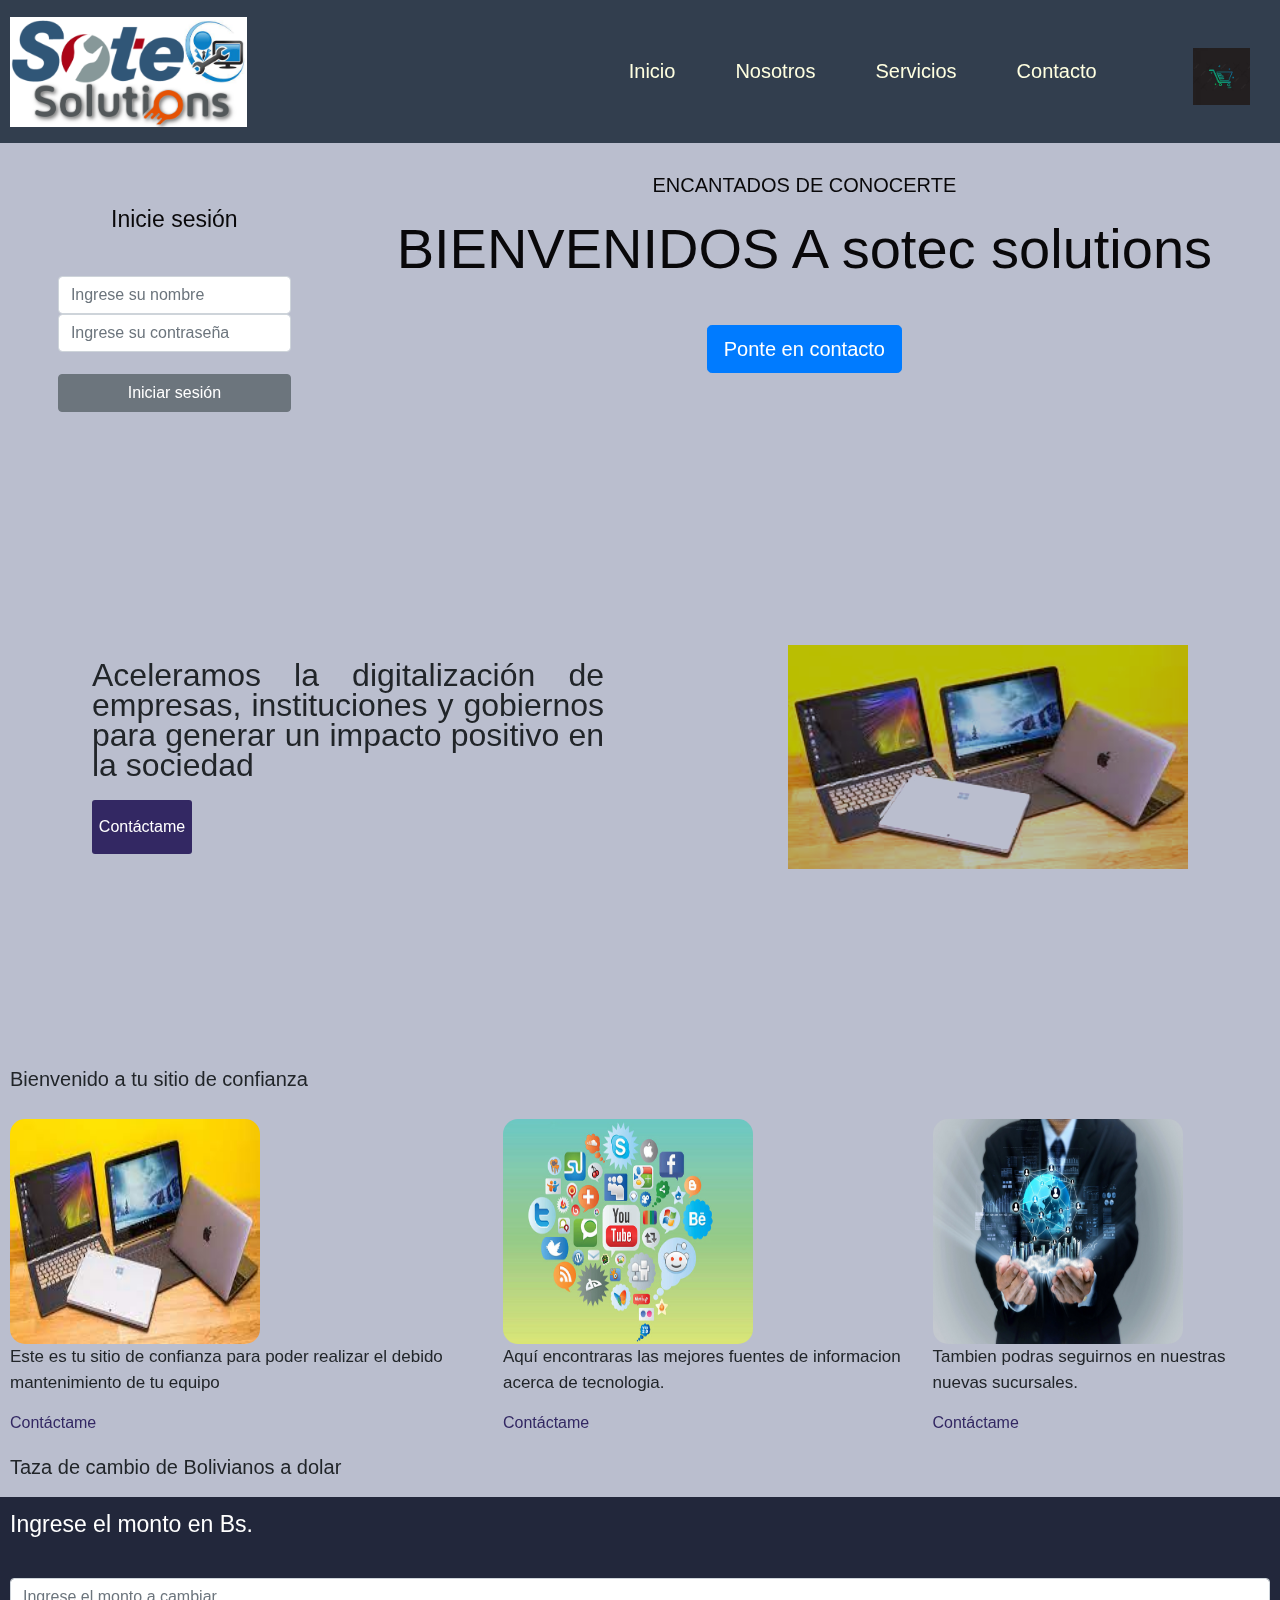
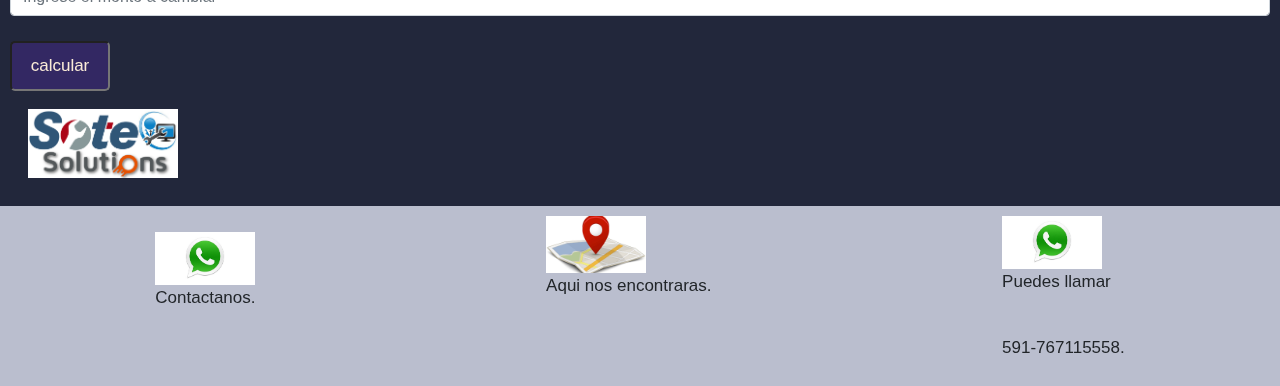
<file: index.html>
<!DOCTYPE html>
<html lang="es">

<head>
    <meta charset="UTF-8">
    <meta name="viewport" content="width=device-width, initial-scale=1.0">
    <meta http-equiv="X-UA-Compatible" content="ie=edge">
    <link rel="stylesheet" href="css/bootstrap.min.css">
    <script src="js/popper.min.js"></script>
    <link rel="stylesheet" href="https://use.fontawesome.com/releases/v5.6.3/css/all.css" integrity="sha384-UHRtZLI+pbxtHCWp1t77Bi1L4ZtiqrqD80Kn4Z8NTSRyMA2Fd33n5dQ8lWUE00s/" crossorigin="anonymous">
    <link rel="stylesheet" href="css/sweetalert2.min.css">
    <title>Pagina_Web_Iver</title>
    <link rel="stylesheet" href="estilos.css">
</head>

<body>

    <div class="contenido ">
        <nav class="wrapper">
          <div class ="logo">
            <img src="Imagenes/logo1.png" border-radius="100">
          </div>
          <div class="navbar-brand">
            <ul>
              <li href="compra.html" target="_blank">Inicio </li>
              <li>Nosotros</li>
              <li>Servicios</li>
              <li>Contacto</li>
            </ul>
          </div>
                              <ul class="navbar-nav mr-auto">
                            <li class="nav-item dropdown">
                               <a href="carrito.html">
                                <img src="Imagenes/CARE.jpg" class="nav-link dropdown-toggle img-fluid" height="200px"
                                    width="200px" aria-expanded="false"></img>
                                </a>
                            </li>
                        </ul>
       
        </nav> 
        <br>
        
      <div class="inicio">
        <article>
          
            <label> Inicie sesión </label>
            <h1 class="titulos"></h1>
            <input type="text" name="nombre"  id="nombre"
            class="form-control" placeholder="Ingrese su nombre"/>
            <input type="text" name="nombre"  id="nombre"
            class="form-control" placeholder="Ingrese su contraseña"/>
            <input class="btn btn-secondary" value="Iniciar sesión" onclick="
            var valor = document.getElementById('nombre').value;
           alert('Bienvenido usuario ' + valor)
            "/>
         
        </article>
        <article>
        
<div class="texto-bienvenido text-xs-center font-weight-bolder">
                <p class="h5 mb-2">ENCANTADOS DE CONOCERTE</p>
                <h1 class="display-4 mb-3">BIENVENIDOS A sotec solutions</h1>
                <a href="#" class="btn btn-primary btn-lg">Ponte en contacto</a>
            </div>
        </article>
            
        
      </div>
    </div>

    <div class="contenedor">
        <div class="slider-contenedor">
            <section class="contenido-slider">
                <div>
                    <h2>Aceleramos la digitalización de empresas, instituciones y gobiernos para generar un impacto positivo en la sociedad</h2>
                    <a href="#">Contáctame</a>
                </div>
                <img src="Imagenes/1.jpg" alt="">

            </section>
            <section class="contenido-slider">
                <div>
                    <h2>Transforma el mundo físico, conectando objetos reales con el mundo digital. Optimiza infraestructuras, mejora la experiencia de las personas y contribuye a la sostenibilidad del planeta</h2>
                    <a href="#">Contáctame</a>
                </div>
                <img src="Imagenes/2.jpg" alt="">

            </section>
        <section class="contenido-slider">
            <div>
                <h2>Acelera los negocios del futuro, participando en los nuevos modelos de pago y mejorando la experiencia de usuario</h2>
                <a href="#">Contáctame</a>
            </div>
            <img src="Imagenes/3.jpg" alt="">

        </section>
        <section class="contenido-slider">
            <div>
                <h2>Garantiza la supervivencia de los negocios y protege a las personas en sus interacciones con el mundo digital</h2>
                <a href="#">Contáctame</a>
            </div>
            <img src="Imagenes/4.jpg" alt="">

        </section>
        <section class="contenido-slider">
            <div>
                <h2>Cloud Data, dos revoluciones que permiten a las compañías crear su nuevo futuro en base a la capitalización de las nuevas tecnologías y la extracción de valor del dato</h2>
                <a href="#">Contáctame</a>
            </div>
            <img src="Imagenes/6.jpg" alt="">

        </section>
        </div>
    </div>
    <script src="main.js"></script>

<div class="contenido">
        <br>
          <h1 class="serv">Bienvenido a tu sitio de confianza</h1>
        <br>
        <div class="ofertas">
            <div class="caja">
                <img src="Imagenes/1.jpg" alt="" width="250px" >
                <p>Este es tu sitio de confianza para poder realizar el debido mantenimiento de tu equipo</p>
                <a href="#">Contáctame</a>
            </div>
            <div class="caja">
                <img src="Imagenes/2.jpg" alt="" width="250px">
                <p>Aquí encontraras las mejores fuentes de informacion acerca de tecnologia.</p>
                <a href="#">Contáctame</a>
            </div>
            <div class="caja">
                <img src="Imagenes/6.jpg" alt="" width="250px">
                <p>Tambien podras seguirnos en nuestras nuevas sucursales.</p>
                <a href="#">Contáctame</a>
            </div>
        </div>
    
        <br>
          <h1 class="serv">Taza de cambio de Bolivianos a dolar</h1>
        <br>
        <div class="inicio1">
            <label> Ingrese el monto en Bs. </label>
            <h1 class="titu"></h1>
            <input type="text" name="nombre1"  id="nombre1"
            class="form-control" placeholder="Ingrese el monto a cambiar"/>
            <br>
            <input class="boton1"  value="calcular" onclick="
            var valor = document.getElementById('nombre').value;
           document.write('<h2>' +valor+ '</h2>')
            "/>
            <div class ="logo1">
                <img src="Imagenes/logo1.png" width="150">
            </div>
        </div>
       
        <footer class="inicio">
            <div class="caja1">
                <p class="letras"></p>
                <img src="Imagenes/WhatsApp.jpg" alt="" width="100px">
                <p>Contactanos.</p>
    
            </div>
            <div class="caja1">
                <img src="Imagenes/ubi.jpg" alt="" width="100px">
                <p>Aqui nos encontraras.</p>
            </div>
            <div class="caja1">
                <img src="Imagenes/WhatsApp.jpg" alt="" width="100px">
                <p>Puedes llamar</p>
                <br>
                <p>591-767115558.</p> 
            </div>
          
          </footer>

           

     
</div>

<script src="js/jquery-3.4.1.min.js"></script>
<script src="js/bootstrap.min.js"></script>
<script src="js/sweetalert2.min.js"></script>
<script src="js/carrito.js"></script>
<script src="js/pedido.js"></script>
</body>

</html>
</file>
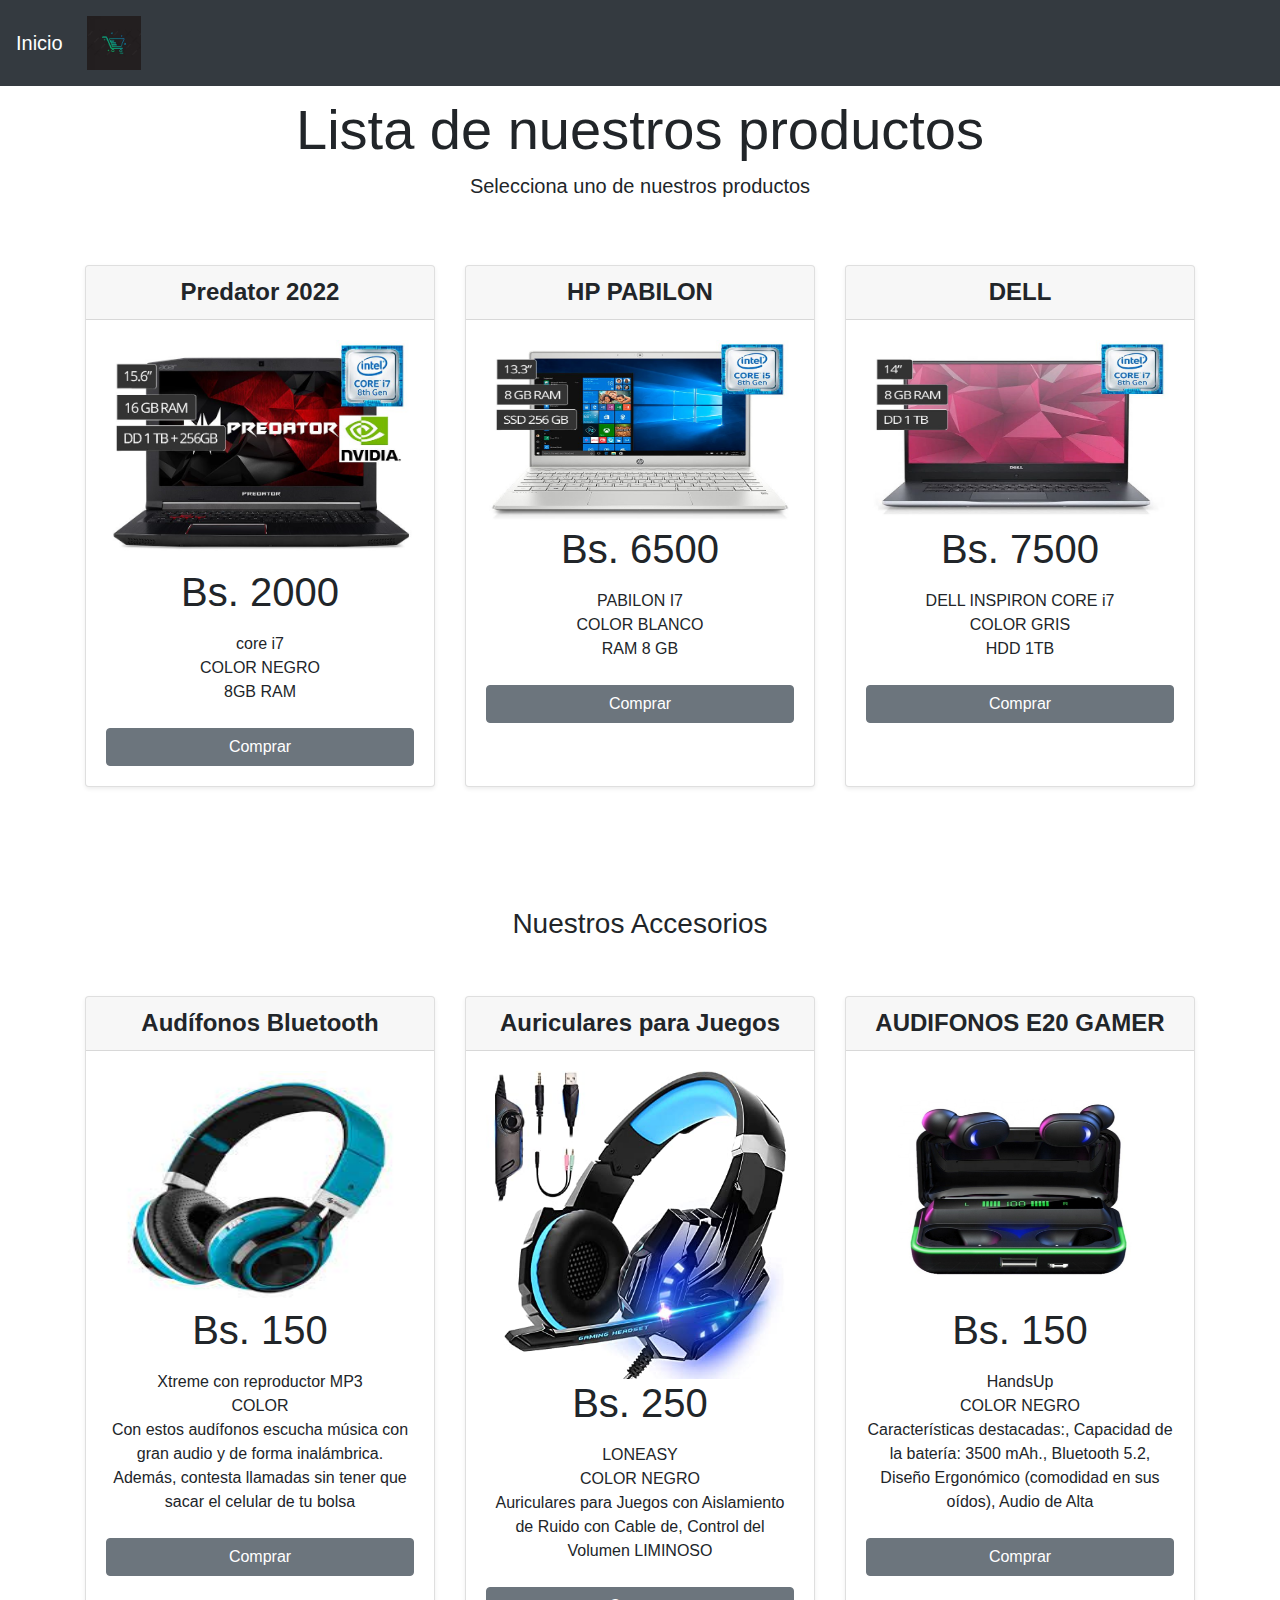
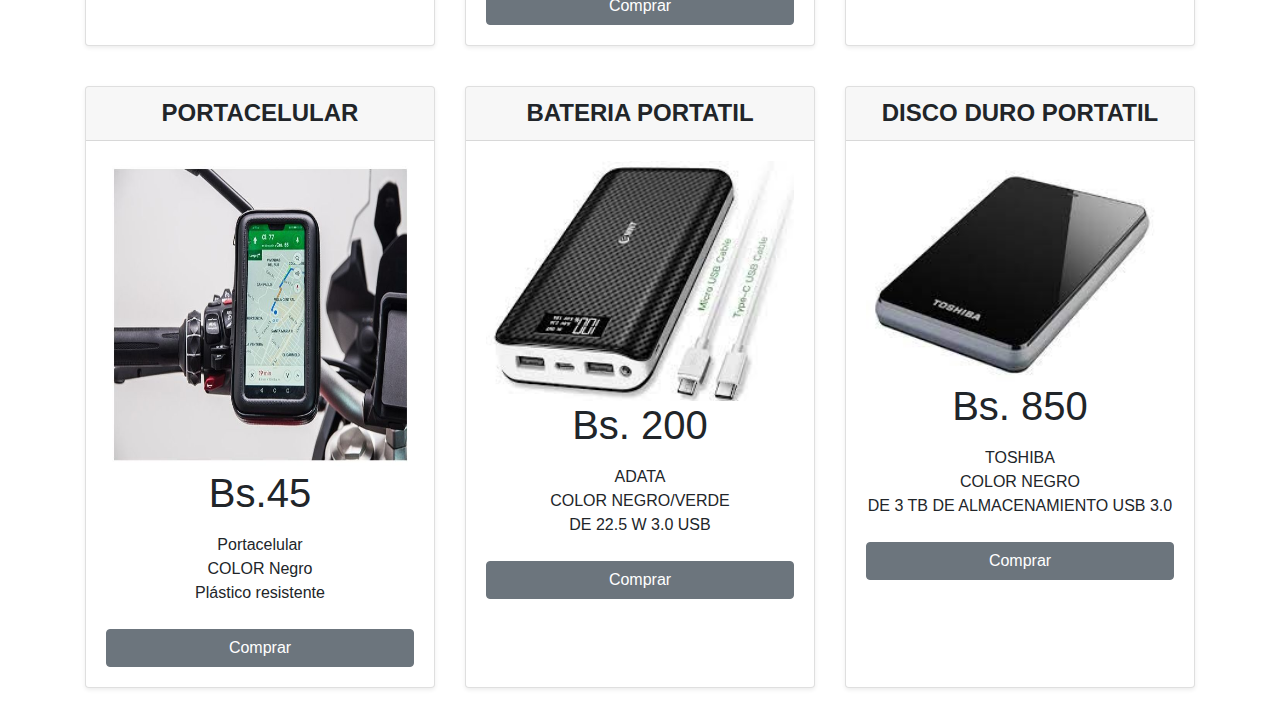
<file: carrito.html>
<!DOCTYPE html>
<html lang="en">

<head>
    <meta charset="UTF-8">
    <meta name="viewport"
        content="width=device-width, user-scalable=no, initial-scale=1.0, maximum-scale=1.0, minimum-scale=1.0">
    <link rel="stylesheet" href="css/bootstrap.min.css">
    <script src="js/popper.min.js"></script>
    <link rel="stylesheet" href="https://use.fontawesome.com/releases/v5.6.3/css/all.css" integrity="sha384-UHRtZLI+pbxtHCWp1t77Bi1L4ZtiqrqD80Kn4Z8NTSRyMA2Fd33n5dQ8lWUE00s/" crossorigin="anonymous">
    
    <link rel="stylesheet" href="css/sweetalert2.min.css">

    <title>Carrito Compras en JavaScript</title>
</head>

<body>

    <header>
        <div class="container">
            <div class="row align-items-stretch justify-content-between">
                <nav class="navbar navbar-expand-md navbar-dark fixed-top bg-dark">
                    <a class="navbar-brand" href="index.html">Inicio</a>
                    <button class="navbar-toggler" type="button" data-toggle="collapse" data-target="#navbarCollapse"
                        aria-controls="navbarCollapse" aria-expanded="false" aria-label="Toggle navigation">
                        <span class="navbar-toggler-icon"></span>
                    </button>
                    <div class="collapse navbar-collapse" id="navbarCollapse">
                        <ul class="navbar-nav mr-auto">
                            <li class="nav-item dropdown">
                                <img src="Imagenes/CARE.jpg" class="nav-link dropdown-toggle img-fluid" height="70px"
                                    width="70px" href="#" id="dropdown01" data-toggle="dropdown" aria-haspopup="true"
                                    aria-expanded="false"></img>
                                <div id="carrito" class="dropdown-menu" aria-labelledby="navbarCollapse">
                                    <table id="lista-carrito" class="table">
                                        <thead>
                                            <tr>
                                                <th>Imagen</th>
                                                <th>Nombre</th>
                                                <th>Precio</th>
                                                <th></th>
                                            </tr>
                                        </thead>
                                        <tbody></tbody>
                                    </table>

                                    <a href="#" id="vaciar-carrito" class="btn btn-primary btn-block">Vaciar Carrito</a>
                                    <a href="#" id="procesar-pedido" class="btn btn-danger btn-block">Procesar
                                        Compra</a>
                                </div>
                            </li>
                        </ul>
                    </div>
                </nav>
            </div>
        </div>
    </header>

    <main>
        <div class="pricing-header px-3 py-3 pt-md-5 pb-md-4 my-4 mx-auto text-center">
            <h1 class="display-4 mt-4">Lista de nuestros productos</h1>
            <p class="lead">Selecciona uno de nuestros productos </p>
        </div>

        <div class="container" id="lista-productos">
            
            <div class="card-deck mb-3 text-center">
                
                <div class="card mb-4 shadow-sm">
                    <div class="card-header">
                        <h4 class="my-0 font-weight-bold">Predator 2022</h4>
                    </div>
                    <div class="card-body">
                        <img src="Imagenes/acer.jpg" class="card-img-top">
                        <h1 class="card-title pricing-card-title precio">Bs. <span class="">2000</span></h1>

                        <ul class="list-unstyled mt-3 mb-4">
                            <li></li>
                            <li>core i7</li>
                            <li>COLOR NEGRO</li>
                            <li>8GB RAM</li>
                        </ul>
                        <a href="" class="btn btn-block btn-secondary agregar-carrito" data-id="1">Comprar</a>
                    </div>
                </div>

                <div class="card mb-4 shadow-sm">
                    <div class="card-header">
                        <h4 class="my-0 font-weight-bold">HP PABILON </h4>
                    </div>
                    <div class="card-body">
                        <img src="Imagenes/hp1.jpg" class="card-img-top" height="185px">
                        <h1 class="card-title pricing-card-title precio">Bs. <span class="">6500</span></h1>

                        <ul class="list-unstyled mt-3 mb-4">
                            <li></li>
                            <li>PABILON I7</li>
                            <li>COLOR BLANCO</li>
                            <li>RAM 8 GB</li>
                        </ul>
                        <a href="" class="btn btn-block btn-secondary agregar-carrito" data-id="2">Comprar</a>
                    </div>
                </div>

                <div class="card mb-4 shadow-sm">
                    <div class="card-header">
                        <h4 class="my-0 font-weight-bold">DELL</h4>
                    </div>
                    <div class="card-body">
                        <img src="Imagenes/dell.jpg" class="card-img-top" height="185px">
                        <h1 class="card-title pricing-card-title precio">Bs. <span class="">7500</span></h1>

                        <ul class="list-unstyled mt-3 mb-4">
                            <li></li>
                            <li>DELL INSPIRON CORE i7</li>
                            <li>COLOR GRIS</li>
                            <li>HDD 1TB</li>
                        </ul>
                        <a href="" class="btn btn-block btn-secondary agregar-carrito" data-id="3">Comprar</a>
                    </div>
                </div>

            </div>
            <div class="pricing-header px-3 py-3 pt-md-5 pb-md-4 my-4 mx-auto text-center">
                <h3 class="display-5 mt-4">Nuestros Accesorios</h3>
            </div>
            <div class="card-deck mb-3 text-center">
              
                <div class="card mb-4 shadow-sm">
                    <div class="card-header">
                        <h4 class="my-0 font-weight-bold">Audífonos Bluetooth</h4>
                    </div>
                    <div class="card-body">
                        <img src="Imagenes/A1.jpg" class="card-img-top" height="235px">
                        <h1 class="card-title pricing-card-title precio">Bs. <span class="">150</span></h1>

                        <ul class="list-unstyled mt-3 mb-4">
                            <li></li>
                            <li> Xtreme con reproductor MP3</li>
                            <li>COLOR <CELESTE></CELESTE></li>
                            <li>Con estos audífonos escucha música con gran audio y de forma inalámbrica. Además, contesta llamadas sin tener que sacar el celular de tu bolsa</li>
                        </ul>
                        <a href="" class="btn btn-block btn-secondary agregar-carrito" data-id="4">Comprar</a>
                    </div>
                </div>

                <div class="card mb-4 shadow-sm">
                    <div class="card-header">
                        <h4 class="my-0 font-weight-bold">Auriculares para Juegos</h4>
                    </div>
                    <div class="card-body">
                        <img src="Imagenes/A2.jpg" class="card-img-top" >
                        <h1 class="card-title pricing-card-title precio">Bs. <span class="">250</span></h1>
                        <ul class="list-unstyled mt-3 mb-4">
                            <li></li>
                            <li>LONEASY </li>
                            <li>COLOR NEGRO</li>
                            <li>Auriculares para Juegos con Aislamiento de Ruido con Cable de, Control del Volumen LIMINOSO</li>
                        </ul>
                        <a href="" class="btn btn-block btn-secondary agregar-carrito" data-id="5">Comprar</a>
                    </div>
                </div>

                <div class="card mb-4 shadow-sm">
                    <div class="card-header">
                        <h4 class="my-0 font-weight-bold">AUDIFONOS E20 GAMER</h4>
                    </div>
                    <div class="card-body">
                        <img src="Imagenes/A3.jpg" class="card-img-top" height="235px">
                        <h1 class="card-title pricing-card-title precio">Bs. <span class="">150</span></h1>

                        <ul class="list-unstyled mt-3 mb-4">
                            <li></li>
                            <li> HandsUp</li>
                            <li>COLOR NEGRO</li>
                            <li>Características destacadas:, Capacidad de la batería: 3500 mAh., Bluetooth 5.2, Diseño Ergonómico (comodidad en sus oídos), Audio de Alta</li>
                        </ul>
                        <a href="" class="btn btn-block btn-secondary agregar-carrito" data-id="6">Comprar</a>
                    </div>
                </div>

            </div>

            <div class="card-deck mb-3 text-center">
                
                <div class="card mb-4 shadow-sm">
                    <div class="card-header">
                        <h4 class="my-0 font-weight-bold">PORTACELULAR</h4>
                    </div>
                    <div class="card-body">
                        <img src="Imagenes/PORTACELULAR.jpg" class="card-img-top" height="308px">
                        <h1 class="card-title pricing-card-title precio">Bs.<span class="">45</span></h1>

                        <ul class="list-unstyled mt-3 mb-4">
                            <li></li>
                            <li>Portacelular</li>
                            <li>COLOR Negro</li>
                            <li>Plástico resistente</li>
                        </ul>
                        <a href="" class="btn btn-block btn-secondary  agregar-carrito" data-id="7">Comprar</a>
                    </div>
                </div>

                <div class="card mb-4 shadow-sm">
                    <div class="card-header">
                        <h4 class="my-0 font-weight-bold">BATERIA PORTATIL </h4>
                    </div>
                    <div class="card-body">
                        <img src="Imagenes/A7.jpg" class="card-img-top">
                        <h1 class="card-title pricing-card-title precio">Bs. <span class="">200</span></h1>

                        <ul class="list-unstyled mt-3 mb-4">
                            <li></li>
                            <li>ADATA </li>
                            <li>COLOR NEGRO/VERDE</li>
                            <li>DE 22.5 W 3.0 USB</li>
                        </ul>
                        <a href="" class="btn btn-block btn-secondary agregar-carrito" data-id="8">Comprar</a>
                    </div>
                </div>

                <div class="card mb-4 shadow-sm">
                    <div class="card-header">
                        <h4 class="my-0 font-weight-bold">DISCO DURO PORTATIL</h4>
                    </div>
                    <div class="card-body">
                        <img src="Imagenes/A5.jpg" class="card-img-top">
                        <h1 class="card-title pricing-card-title precio">Bs. <span class="">850</span></h1>

                        <ul class="list-unstyled mt-3 mb-4">
                            <li></li>
                            <li>TOSHIBA</li>
                            <li>COLOR NEGRO</li>
                            <li>DE 3 TB DE ALMACENAMIENTO USB 3.0</li>
                        </ul>
                        <a href="" class="btn btn-block btn-secondary agregar-carrito" data-id="9">Comprar</a>
                    </div>
                </div>

            </div>


        </div>
    </main>

    <script src="js/jquery-3.4.1.min.js"></script>
    <script src="js/bootstrap.min.js"></script>
    <script src="js/sweetalert2.min.js"></script>
    <script src="js/carrito.js"></script>
    <script src="js/pedido.js"></script>

</body>

</html>
</file>
<file: estilos.css>
*{
    margin: 0;
    padding: 0;
    box-sizing: border-box;
}
body{
    background: #babece;
  }
  .contenido{
    display: flex;
    flex-wrap: wrap;
    
  }
  nav{
  
    width: 100%;
    background-color: rgb(50, 62, 78);
    display: flex;
    flex-direction:row;
    align-items: center;
    -webkit-transition: all 500ms ease;
    -o-transition: all 500ms ease;
    transition: all 500ms ease;
  
  }
  
  .logo{
    display: flex;
    border-image-slice: 100%;
    bottom: auto;
    width:100%;
    height: 130px;
    padding: 10px;
   }
  
  .menu{
    display: flex;
    -ms-flex-align: center;
    width: 70%;
  }

  ul{
    margin: 10px;
    display: flex;
    flex-direction: row;
    justify-content: space-between;
  }
  li{
    list-style: none;
    color: rgb(255, 255, 224);
    /*font-weight: bold;*/
    line-height: normal;
    padding: 30px;
    font-family:'Roboto',sans-serif;
  }
  li:hover{
    background: rgb(97, 84, 99);
    border-radius: 50px;
    -webkit-transition: all 500ms ease;
    -o-transition: all 500ms ease;
    transition: all 500ms ease;
  }

.contenedor{
    width: 100%;
    overflow: hidden;
}

.slider-contenedor{
    width: 100%;
    display: flex;
}

.contenido-slider{
    width: 100%;
    height: 600px;
    display: flex;
    justify-content: space-around;
    align-items: center;
    flex-shrink: 0;
}

.contenido-slider:nth-child(2){
    background: #332863;
    color: #fff;
}

.contenido-slider:nth-child(3){
    background: #a0dbad;
}
.contenido-slider:nth-child(4){
    background: #f8f3f8;
}

.contenido-slider > img{
    width: 400px;
    filter: brightness(1.2);
    mix-blend-mode: multiply;
}

.contenido-slider > div{
    width: 40%;
}

.contenido-slider h2{
    font-weight: 300;
    text-align: justify;
    line-height: 30px;
}

.contenido-slider a{
    color: #fff;
    background: #332863;
    width: 100px;
    display: block;
    padding: 15px 0;
    text-align: center;
    border-radius: 3px;
    margin-top: 20px;
    text-decoration: none;
}

.contenido-slider:nth-child(2) a{
    background: #fff;
    color: #332863;
    
}

@media screen and (max-width:900px){
    .contenido-slider > img{
        width: 280px;
    }

    .contenido-slider > div{
        width: 40%;
    }

    .contenido-slider h2{
        font-size: 23px;
        font-family:'Roboto',sans-serif;
    }
}

@media screen and (max-width:600px){
    .contenido-slider{
       flex-direction: column-reverse;
    }
    .contenido-slider > div{
        width: 80%;
    }

}

 .form-control1{
    width: 300px;
    height: 30px;
    border-radius: 10px;
    background-color: rgb(247, 226, 134);
    font-family:'Roboto',sans-serif;
    font-size: 15px;
 }
  .inicio{
    width: 100%;
    display: flex;
    flex-wrap: wrap;
    justify-content:space-around;
    background-color: #babece;
    padding: 10px;
  }
  label{
    font-size: 23px;
    font-family:'Roboto',sans-serif;
  }
  article{
    margin: 10px;
    padding: 10px;
    text-align: center;
    font-size: 50px;
    color: #09080a;
 }
 h3{
    font-size: 30px;
    font-family:'Roboto',sans-serif;
 
 }
 .ingreso{
    height: 40px;
    border-radius: 15px;
    background-color: #332863;
    color: #f8f3f8;
    text-align: center;
 }
 .boton{
    height: 40px;
    border-radius: 15px;
    background-color: #332863;
    color: #f8f3f8;
    text-align: center;
 }
 

   p{
   
    font-size: 17px;
    font-family:'Roboto',sans-serif;
    justify-content: space-between;
  }
   h1{
    
    flex-direction: row;
    font-size: 20px;
    font-family:'Roboto',sans-serif;
    text-align: center;
    padding: 10px;
   }
 
   .ofertas{
    display: flex;
    flex-direction: row;
    width: 100%;
    padding: 10px;
  }
  .caja > img{
    border-radius: 15px;
    height: 225px;
    -ms-flex-align: center;
    justify-content:space-around; 
    
  }
  a{
    display: flex;
   bottom: unset;
    flex-wrap: wrap;
    border-radius: 10px;
    color: #332863;
  }
   
  /*.form-control{
    width: 200px;
    display: flex;
    align-items: center;
    padding: 10px;
    border-radius: 6px;
  }*/
  .boton1{
    display:flex;
    width: 100px;
    padding: 10px;
    border-radius: 5px;
    align-items: center;
    text-align: center;
    background-color: #332863;
    color: antiquewhite;
  }
  .logo1{
    display: flex;
    border-image: 10px;
    flex-direction: row;
    align-items: center;

    padding: 18px;   
   
  }

  .inicio1{
    width: 100%;
    display: flex;
    flex-direction: column;
    justify-content:space-around;
    background-color: #22273b;
    padding: 10px;
    color: #fff;
    font-size: 17px;
  }
</file>
